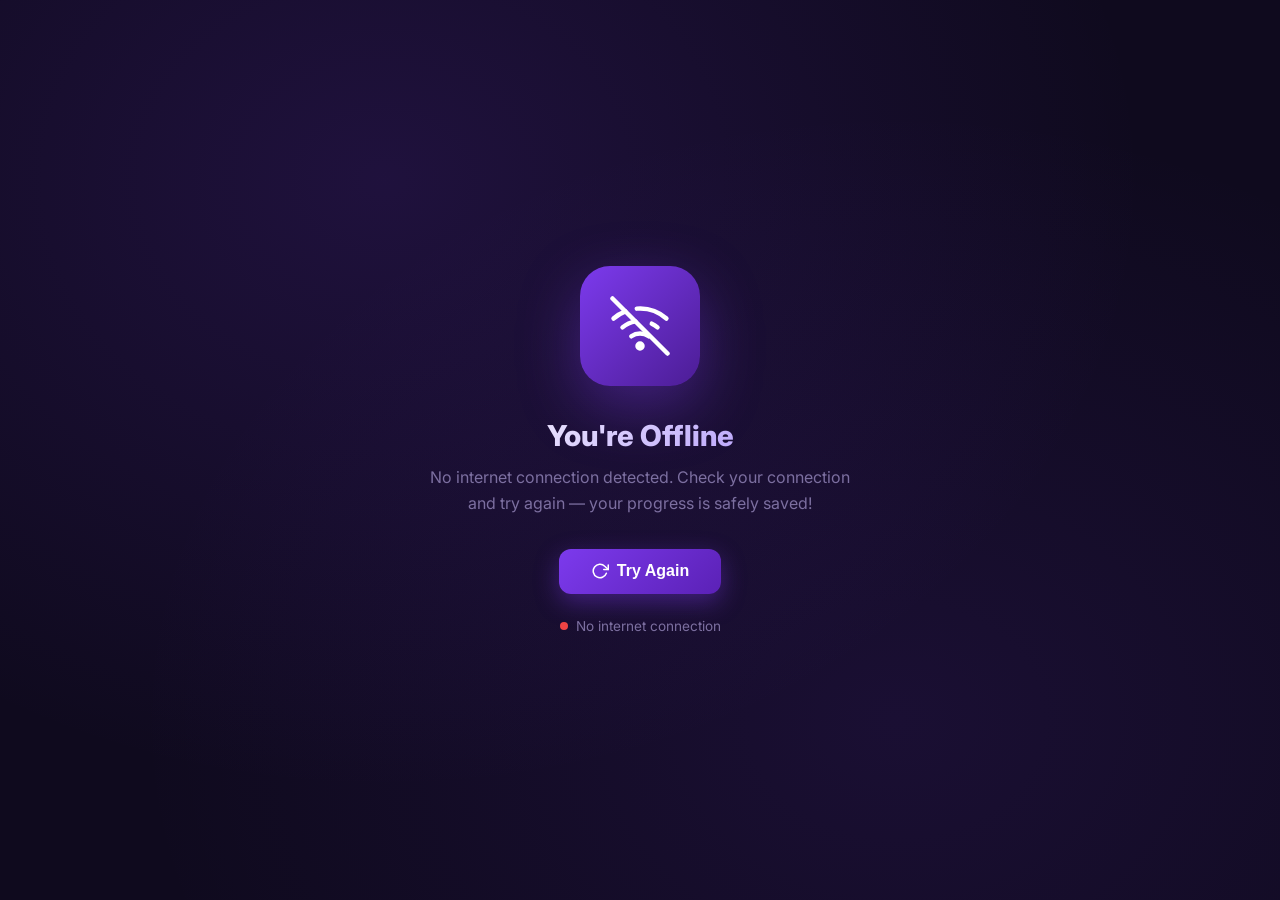
<file: offline.html>
<!DOCTYPE html>
<html lang="en">
<head>
  <meta charset="UTF-8" />
  <meta name="viewport" content="width=device-width, initial-scale=1.0" />
  <title>Offline — PyLearn Pro</title>
  <link rel="manifest" href="/manifest.json" />
  <style>
    @import url('https://fonts.googleapis.com/css2?family=Inter:wght@400;600;700;800&display=swap');

    *, *::before, *::after { box-sizing: border-box; margin: 0; padding: 0; }

    :root {
      --purple: #7c3aed;
      --purple-light: #a78bfa;
      --bg: #0f0a1e;
      --card: #1a1030;
      --text: #e2d9f3;
      --muted: #7c6fa0;
    }

    body {
      font-family: 'Inter', sans-serif;
      background: var(--bg);
      color: var(--text);
      min-height: 100vh;
      display: flex;
      align-items: center;
      justify-content: center;
      text-align: center;
      padding: 2rem;
      background-image: radial-gradient(ellipse at 30% 20%, rgba(124,58,237,0.15) 0%, transparent 60%),
                        radial-gradient(ellipse at 70% 80%, rgba(124,58,237,0.1) 0%, transparent 60%);
    }

    .container {
      max-width: 420px;
    }

    .icon-wrap {
      width: 120px;
      height: 120px;
      background: linear-gradient(135deg, var(--purple), #4c1d95);
      border-radius: 30px;
      display: flex;
      align-items: center;
      justify-content: center;
      margin: 0 auto 2rem;
      box-shadow: 0 20px 60px rgba(124,58,237,0.4);
      animation: float 3s ease-in-out infinite;
    }

    @keyframes float {
      0%, 100% { transform: translateY(0); }
      50% { transform: translateY(-10px); }
    }

    .icon-wrap svg {
      width: 60px;
      height: 60px;
      color: white;
    }

    h1 {
      font-size: 1.8rem;
      font-weight: 800;
      margin-bottom: 0.75rem;
      background: linear-gradient(135deg, #fff, var(--purple-light));
      -webkit-background-clip: text;
      -webkit-text-fill-color: transparent;
      background-clip: text;
    }

    p {
      color: var(--muted);
      font-size: 1rem;
      line-height: 1.6;
      margin-bottom: 2rem;
    }

    .btn {
      display: inline-flex;
      align-items: center;
      gap: 0.5rem;
      background: linear-gradient(135deg, var(--purple), #5b21b6);
      color: white;
      border: none;
      padding: 0.85rem 2rem;
      border-radius: 12px;
      font-size: 1rem;
      font-weight: 600;
      cursor: pointer;
      text-decoration: none;
      transition: transform 0.2s, box-shadow 0.2s;
      box-shadow: 0 8px 25px rgba(124,58,237,0.4);
    }

    .btn:hover {
      transform: translateY(-2px);
      box-shadow: 0 12px 35px rgba(124,58,237,0.5);
    }

    .status {
      margin-top: 1.5rem;
      display: flex;
      align-items: center;
      justify-content: center;
      gap: 0.5rem;
      font-size: 0.85rem;
      color: var(--muted);
    }

    .dot {
      width: 8px;
      height: 8px;
      border-radius: 50%;
      background: #ef4444;
      animation: pulse 1.5s ease-in-out infinite;
    }

    @keyframes pulse {
      0%, 100% { opacity: 1; transform: scale(1); }
      50% { opacity: 0.5; transform: scale(0.8); }
    }
  </style>
</head>
<body>
  <div class="container">
    <div class="icon-wrap">
      <!-- WiFi off icon -->
      <svg viewBox="0 0 24 24" fill="none" stroke="currentColor" stroke-width="1.8" stroke-linecap="round" stroke-linejoin="round">
        <line x1="1" y1="1" x2="23" y2="23"/>
        <path d="M16.72 11.06A10.94 10.94 0 0 1 19 12.55"/>
        <path d="M5 12.55a10.94 10.94 0 0 1 5.17-2.39"/>
        <path d="M10.71 5.05A16 16 0 0 1 22.56 9"/>
        <path d="M1.42 9a15.91 15.91 0 0 1 4.7-2.88"/>
        <path d="M8.53 16.11a6 6 0 0 1 6.95 0"/>
        <circle cx="12" cy="20" r="1" fill="currentColor"/>
      </svg>
    </div>

    <h1>You're Offline</h1>
    <p>No internet connection detected. Check your connection and try again — your progress is safely saved!</p>

    <button class="btn" onclick="tryReload()">
      <svg width="18" height="18" viewBox="0 0 24 24" fill="none" stroke="currentColor" stroke-width="2" stroke-linecap="round" stroke-linejoin="round">
        <polyline points="23 4 23 10 17 10"/>
        <path d="M20.49 15a9 9 0 1 1-2.12-9.36L23 10"/>
      </svg>
      Try Again
    </button>

    <div class="status">
      <div class="dot"></div>
      <span>No internet connection</span>
    </div>
  </div>

  <script>
    function tryReload() {
      window.location.reload();
    }

    // Auto-retry when connection is restored
    window.addEventListener('online', () => {
      window.location.href = '/dashboard.html';
    });
  </script>
</body>
</html>
</file>
